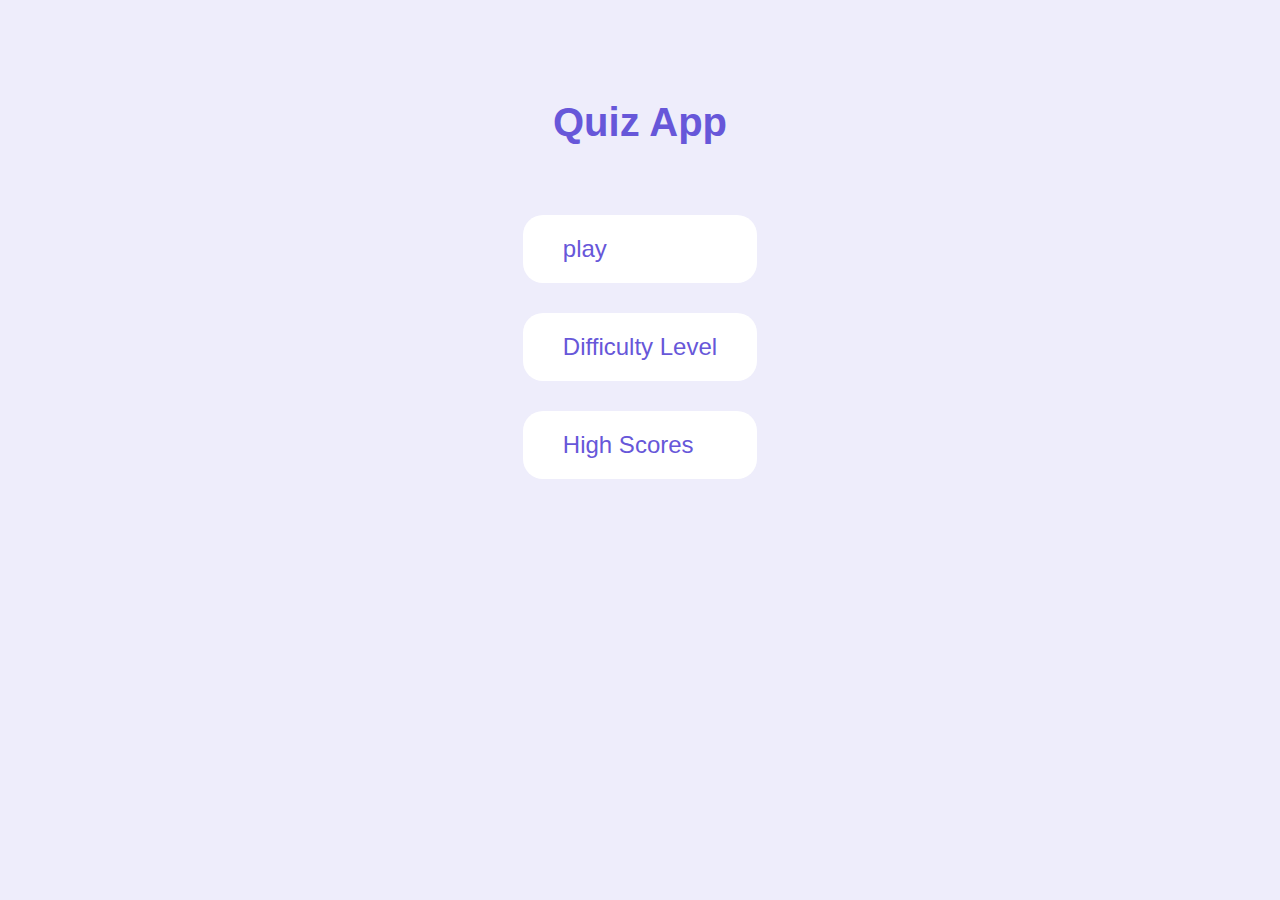
<file: index.html>
<!DOCTYPE html>
<html lang="en">
  <head>
    <meta charset="UTF-8" />
    <meta name="viewport" content="width=device-width, initial-scale=1.0" />
    <link rel="stylesheet" href="./CSS/index.css" />
    <link rel="stylesheet" href="./CSS/global.css">
    <title>Quiz App</title>
  </head>
  <body>
    <h1>Quiz App</h1>
    <div class="container">
      <a href="/game.html">play</a>
      <a href="/difficulty.html">Difficulty Level</a>
      <a href="/scores.html">High Scores</a>
    </div>
    
  </body>
</html>
</file>
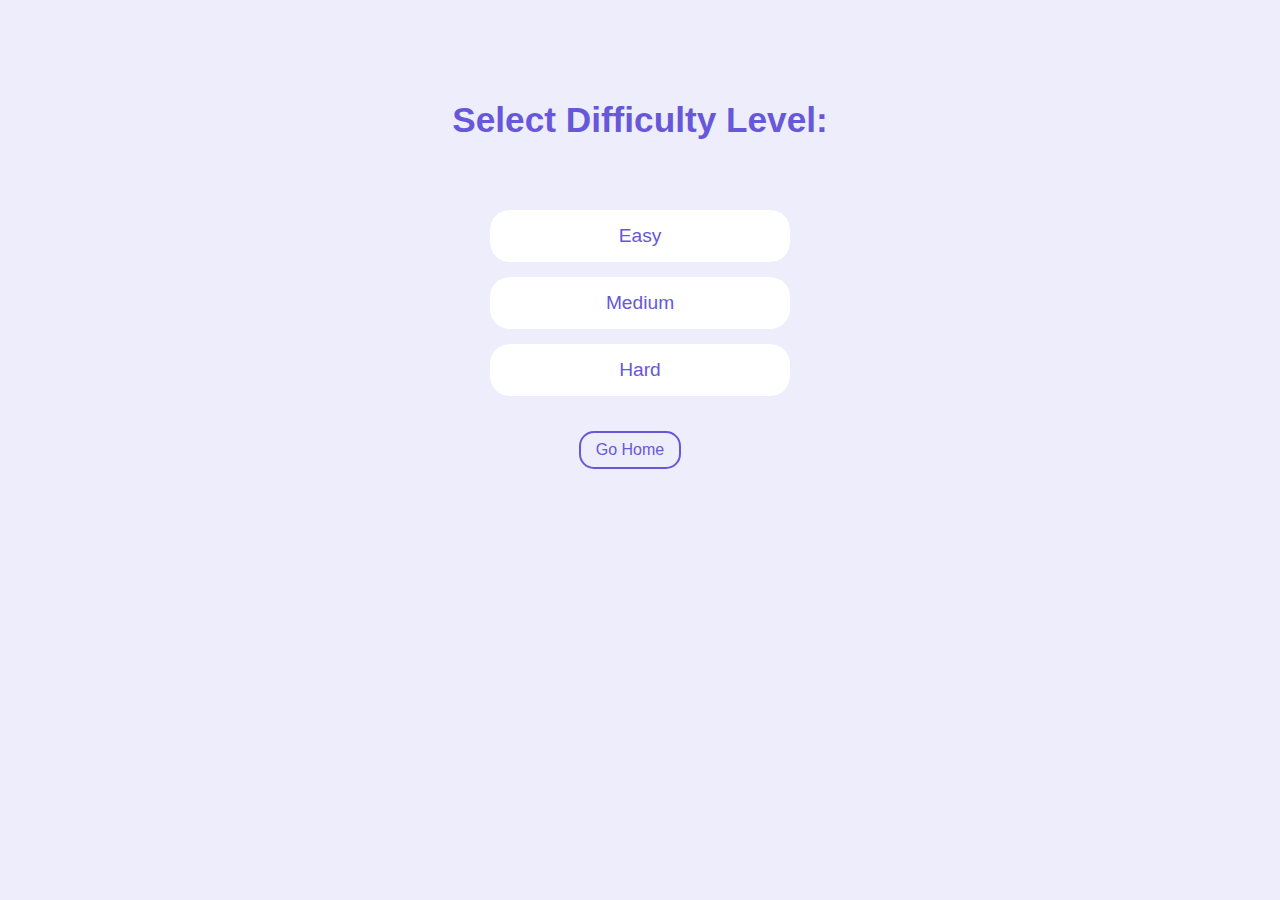
<file: difficulty.html>
<!DOCTYPE html>
<html lang="en">
<head>
    <meta charset="UTF-8">
    <meta name="viewport" content="width=device-width, initial-scale=1.0">
    <link rel="stylesheet" href="./CSS/global.css">
    <link rel="stylesheet" href="./CSS/difficulty.css">
    <title>Quiz App|Difficulty Level</title>
</head>
<body>
<h3>Select Difficulty Level:</h3>
<button>Easy</button>
<button>Medium</button>
<button>Hard</button>
<a href="/">Go Home</a>

    <script src="./JS/difficulty.js"></script>
</body>
</html>
</file>
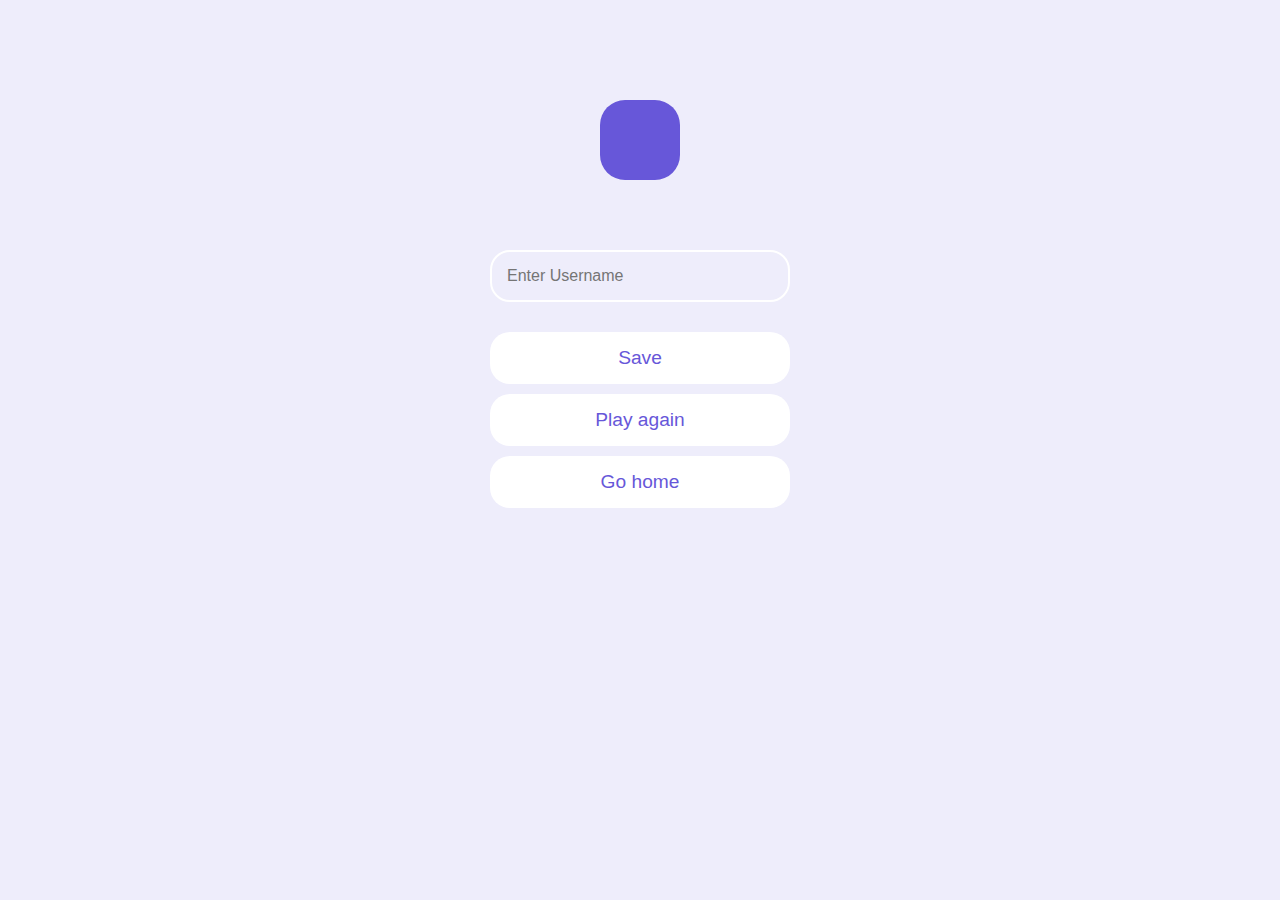
<file: end.html>
<!DOCTYPE html>
<html lang="en">
<head>
    <meta charset="UTF-8">
    <meta name="viewport" content="width=device-width, initial-scale=1.0">
    <link rel="stylesheet" href="./CSS/global.css">
    <link rel="stylesheet" href="./CSS/end.css">
    <title>Quiz App|End</title>
</head>
<body>
    
    <p></p>
    <input type="text" placeholder="Enter Username">
    <button>Save</button>
    <a href="/game.html">Play again</a>
    <a href="/">Go home</a>
    <script src="./JS/end.js"></script>
</body>
</html>
</file>
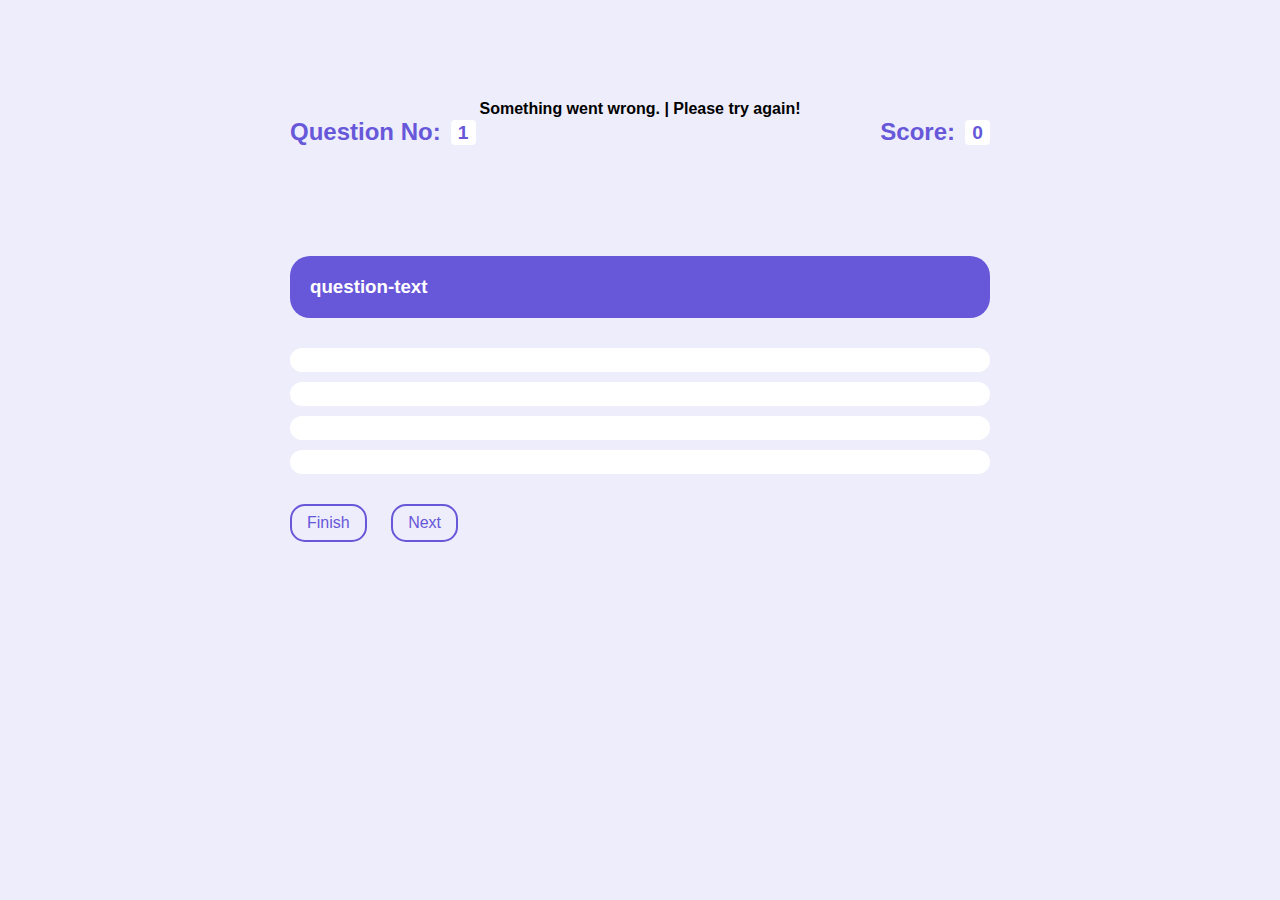
<file: game.html>
<!DOCTYPE html>
<html lang="en">
  <head>
    <meta charset="UTF-8" />
    <meta name="viewport" content="width=device-width, initial-scale=1.0" />
    <link rel="stylesheet" href="./CSS/global.css" />
    <link rel="stylesheet" href="./CSS/game.css" />
    <title>Quiz App|Game</title>
  </head>
  <body>
    <span id="loader"></span>
    <h4 id="error">Something went wrong. | Please try again!</h4>
    <div id="container">
      <div class="header">
        <div>
          <p>Question No:</p>
          <span id="question-number">1</span>
        </div>
        <div>
          <p>Score:</p>
          <span id="score">0</span>
        </div>
      </div>
      <div id="question-box">
        <h3 id="question-text">question-text</h3>
        <button class="answer-text"></button>
        <button class="answer-text"></button>
        <button class="answer-text"></button>
        <button class="answer-text"></button>
      </div>
      <button id="finish-button">Finish</button>
      <button id="next-button">Next</button>
    </div>
    <script src="./JS/game.js" type="module"></script>
    <script  src="./JS/helper.js" type="module"></script>
  </body>
</html>
</file>
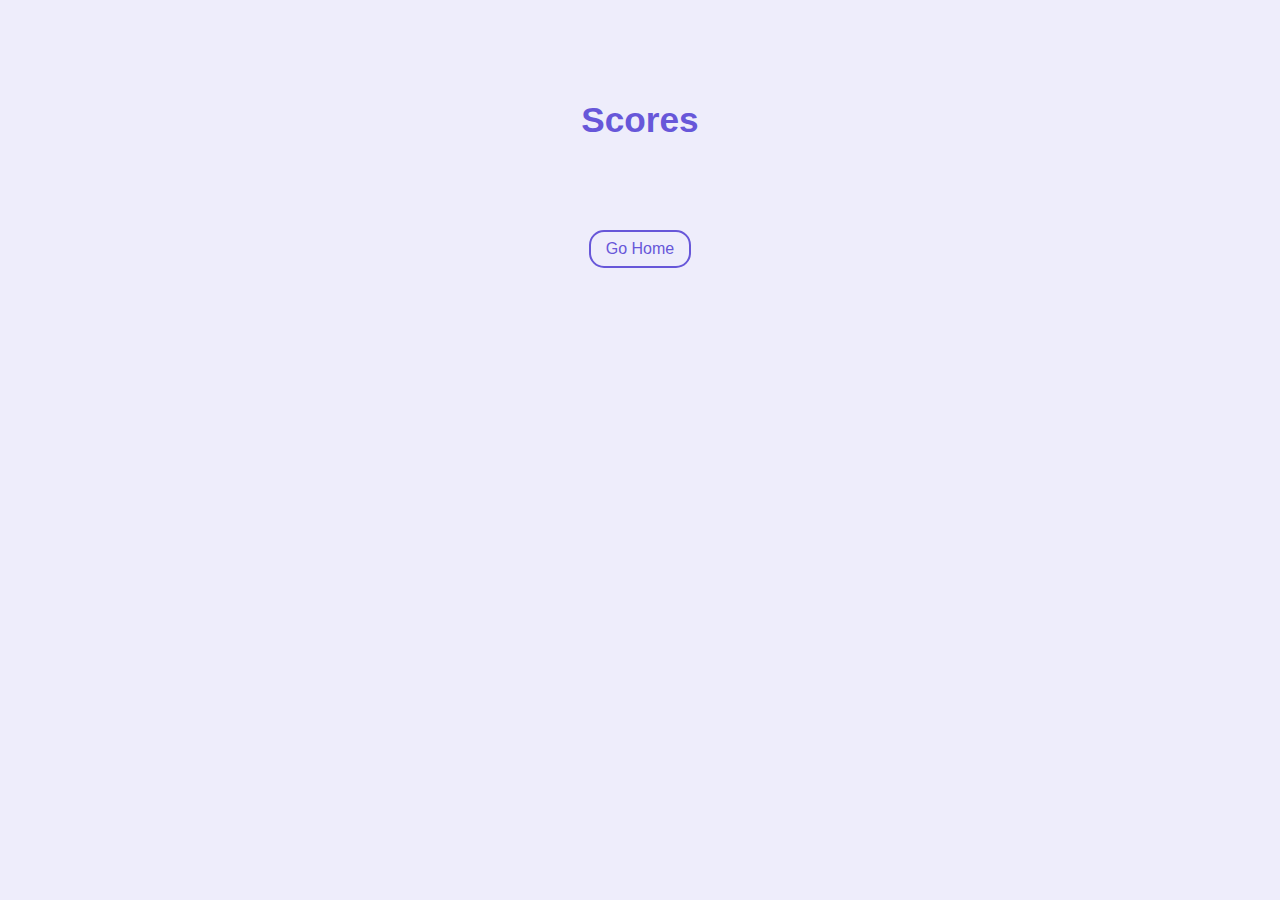
<file: scores.html>
<!DOCTYPE html>
<html lang="en">
<head>
    <meta charset="UTF-8">
    <meta name="viewport" content="width=device-width, initial-scale=1.0">
    <link rel="stylesheet" href="./CSS/global.css">
    <link rel="stylesheet" href="./CSS/scores.css">
    <title>Quiz App|High Scores</title>
</head>
<body>
    <h3>Scores</h3>
    <ol></ol>
    <a href="/">Go Home</a>
    <script src="./JS/scores.js"></script>
</body>
</html>
</file>
<file: CSS/index.css>
h1{
    color: #6757d9;
    margin-bottom: 50px;
    font-size: 2.5rem;
}

.container{
    display: flex;
    flex-direction: column;
    width: fit-content;
    padding: 20px;
}

a{
    background-color: #fff;
    margin-bottom: 30px;
    padding: 20px 40px;
    font-size: 1.5rem;
    color: #6757d9;
    text-decoration: none;
    border-radius: 20px;
    transition: all .2s ease-in;
}

a:hover{
    background-color: #6757d9;
    color: #fff;
}
</file>
<file: CSS/global.css>
*{
    padding: 0;
    margin: 0;
    box-sizing: border-box;
    font-family: Arial, Helvetica, sans-serif;
}

body{
    max-width: 1000px;
    margin: auto;
    background-color: #eeedfb;
    display: flex;
    flex-direction: column;
    align-items: center;
    padding-top: 100px;
}
</file>
<file: CSS/difficulty.css>
h3 {
  font-size: 2.2rem;
  color: #6757d9;
  margin-bottom: 70px;
}

button {
  background-color: #fff;
  border: none;
  border-radius: 20px;
  width: 300px;
  padding: 15px;
  margin-bottom: 15px;
  font-size: 1.2rem;
  text-align: center;
  text-decoration: none;
  color: #6757d9;
  cursor: pointer;
  transition: all 0.2s ease-in;
}
button:hover {
  background-color: #6757d9;
  color: #fff;
}

a {
  color: #6757d9;
  font-size: 1rem;
  background-color: #eeedfb;
  border: 2px solid #6757d9;
  border-radius: 15px;
  padding: 8px 15px;
  margin: 20px 20px 0 0;
  text-decoration: none;
  transition: all 0.2s ease-in;
}

a:hover {
  background-color: #6757d9;
  color: #fff;
}
</file>
<file: CSS/end.css>
p{
    font-size: 3rem;
    font-weight: 600;
    background-color: #6757d9;
    color: #fff;
    width: 80px;
    height: 80px;
    line-height: 80px;
    text-align: center;
    border-radius: 25px;
    margin-bottom: 70px;
}

input{
    border: 2px solid #fff;
    background-color: #eeedfb;
    padding: 15px;
    width: 300px;
    font-size: 1rem;
    border-radius: 20px;
    margin-bottom: 30px;
    transition: all .2s ease-in;
}

input:focus{
    outline: none;
    border-color: #6757d9;
}

button,a{
    background-color: #fff;
    border: none;
    border-radius: 20px;
    width: 300px;
    padding: 15px;
    margin-bottom: 10px;
    font-size: 1.2rem;
    text-align: center;
    text-decoration: none;
    color: #6757d9;
    cursor: pointer;
    transition: all .2s ease-in;
}

button:hover,a:hover{
    background-color: #6757d9;
    color: #fff;
}
</file>
<file: CSS/game.css>
#loader {
  width: 100px;
  height: 100px;
  border: 7px solid #6757d9;
  border-bottom-color: transparent;
  border-top-color: transparent;
  border-radius: 50%;
  display: inline-block;
  animation: rotation 1.5s linear infinite;
}

@keyframes rotation {
  0% {
    transform: rotate(0deg);
  }
  100% {
    transform: rotate(360deg);
  }
}

#container {
  display: block;
  width: 700px;
  margin-bottom: 50px;
}

.header {
  display: flex;
  justify-content: space-between;
  margin-bottom: 50px;
}

.header div {
  display: flex;
  align-items: center;
}

.header p {
  color: #6757d9;
  font-size: 1.5rem;
  font-weight: 600;
  margin-right: 10px;
}

.header span {
  display: inline-block;
  background-color: #fff;
  width: 25px;
  height: 25px;
  line-height: 25px;
  text-align: center;
  font-weight: 600;
  font-size: 1.2rem;
  color: #6757d9;
  border-radius: 4px;
}

#question-box {
  display: flex;
  flex-direction: column;
}

h3 {
  background-color: #6757d9;
  color: #fff;
  padding: 20px;
  border-radius: 20px;
  margin: 60px 0 30px;
}

.answer-text {
  background-color: #fff;
  border: none;
  margin-bottom: 10px;
  font-size: 1.1rem;
  padding: 10px 20px;
  border-radius: 15px;
  text-align: left;
  cursor: pointer;
  border: 2px solid #fff;
  transition: all 0.2s ease-in;
}

.answer-text:hover {
  background-color: #eeedfb;
  border: 2px solid #fff;
}

#next-button,
#finish-button {
  color: #6757d9;
  font-size: 1rem;
  background-color: #eeedfb;
  border: 2px solid #6757d9;
  border-radius: 15px;
  padding: 8px 15px;
  margin: 20px 20px 0 0;
  cursor: pointer;
  transition: all 0.2s ease-in;
}

#next-button:hover,
#finish-button:hover {
  background-color: #6757d9;
  color: #fff;
}

.correct {
  background-color: #5bd7bc;
}

.incorrect {
  background-color: #fe6681;
}

.correct:hover {
  background-color: #5bd7bc;
}

.incorrect:hover {
  background-color: #fe6681;
}


#error{
  display: none;
}
</file>
<file: CSS/scores.css>
h3 {
  font-size: 2.2rem;
  color: #6757d9;
  margin-bottom: 70px;
}

li {
  list-style: none;
  background-color: #fff;
  border-radius: 20px;
  width: 500px;
  padding: 15px;
  margin-bottom: 15px;
  font-size: 1.2rem;
  display: flex;
  justify-content: space-between;
  align-items: center;
}

li span:first-child {
  background-color: #6757d9;
  width: 35px;
  height: 35px;
  line-height: 35px;
  text-align: center;
  color: #fff;
  border-radius: 12px;
}

li p {
  width: 100%;
  padding-left: 20px;
  font-size: 1.3rem;
  color: rgb(86, 86, 86);
}

li span:last-child {
  background-color: #eeedfb;
  width: 35px;
  height: 35px;
  line-height: 35px;
  text-align: center;
  color: #6757d9;
  font-size: 1.2rem;
  border-radius: 12px;
}

a {
  color: #6757d9;
  font-size: 1rem;
  background-color: #eeedfb;
  border: 2px solid #6757d9;
  border-radius: 15px;
  padding: 8px 15px;
  margin: 20px;
  cursor: pointer;
  text-decoration: none;
  transition: all 0.2s ease-in;
}

a:hover {
  background-color: #6757d9;
  color: #fff;
}
</file>
